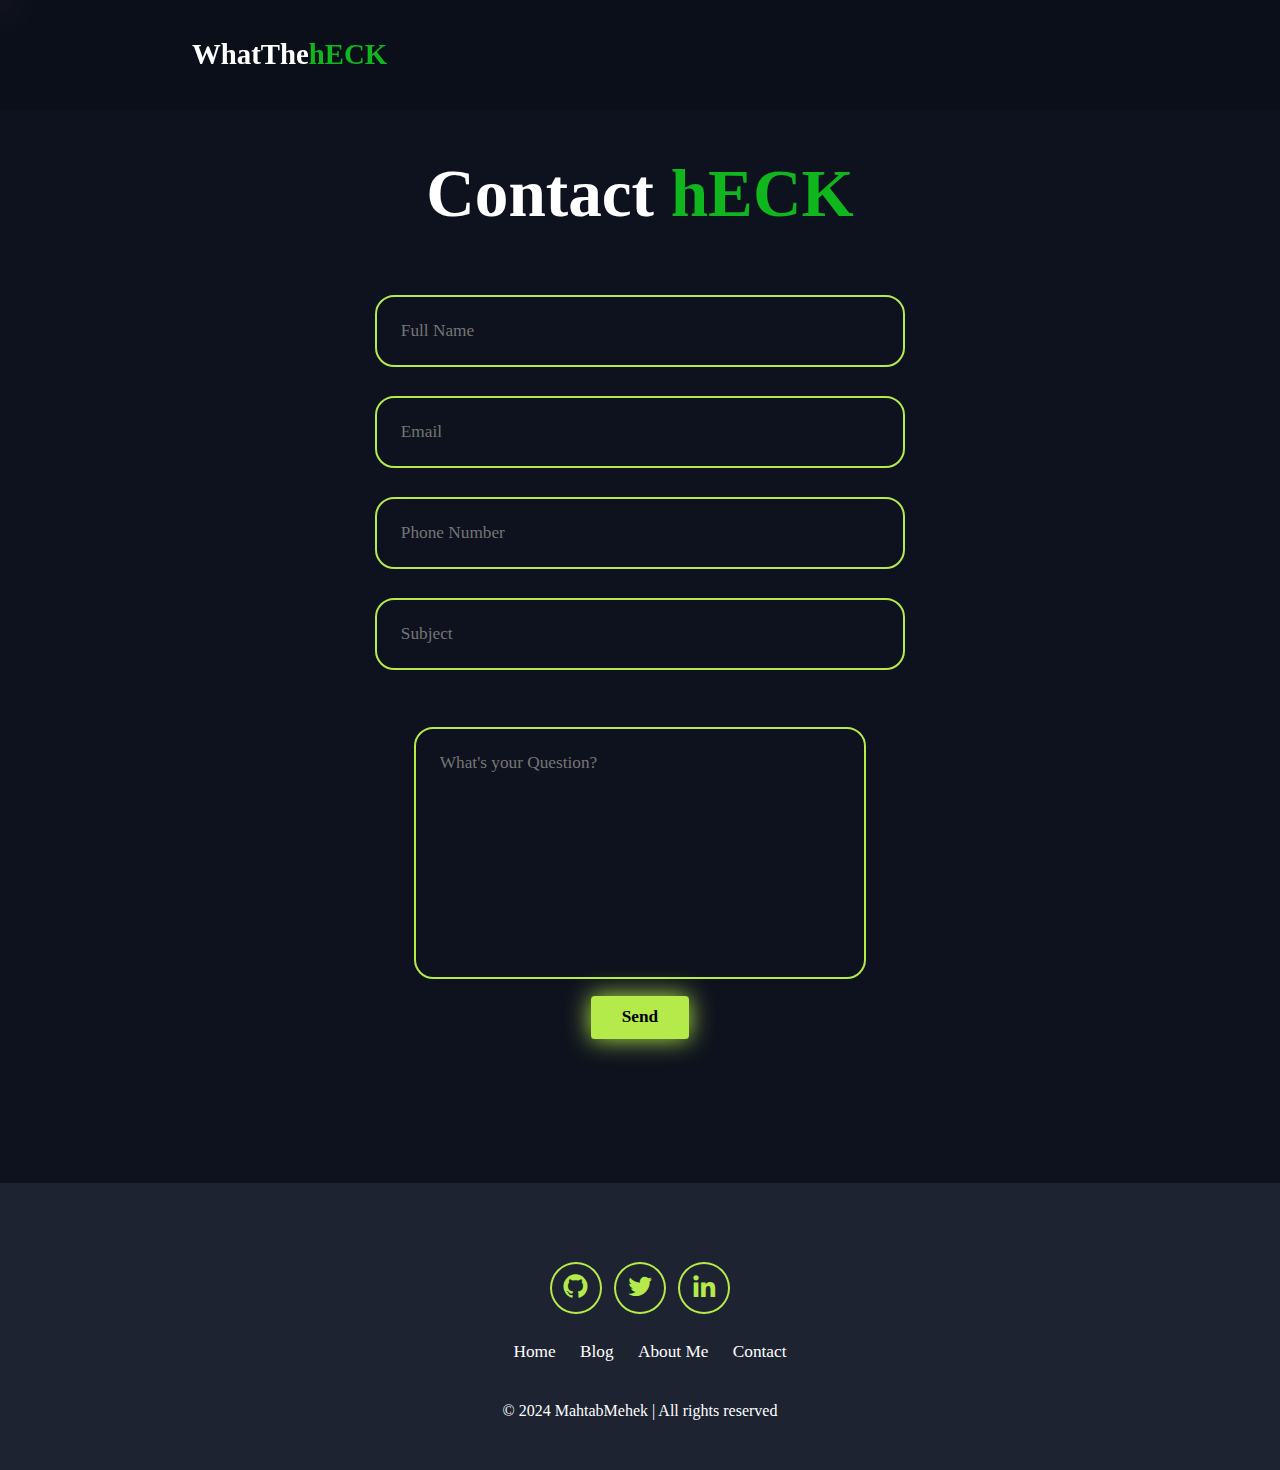
<file: contact.html>
<!DOCTYPE html>
<html lang="en">    
<head>
    <meta charset="UTF-8">
    <meta name="viewport" content="width=device-width, initial-scale=0.7">
    <title>WhatThehECK?</title>
    <link rel="shortcut icon" href="favicon/favicon.ico">
    <link rel="stylesheet" href="styles.css">s
    <link href='https://unpkg.com/boxicons@2.1.4/css/boxicons.min.css' rel='stylesheet'>
</head>

<body>
    <header class="header">
        <a href="index.html" class="logo">
            WhatThe<span>hECK</span>
        </a>

        <i class="bx bx-menu" id="menu-icon"></i> 

        <nav class="navbar">
            <a href="index.html#services">Services</a>
            <a href="blog.html">Blogs</a>
            <a href="about.html">About</a>
            <a href="contact.html">Contact</a>
        </nav>
        <button class="gradient-button" onclick="document.cookie = 'userID=MahtabMehek Cookie Values: 133333333337 FakeCookies'; alert(document.cookie)">Get Hecked</button>
    </header>   

<section class="contact" id="contact">
    <h2 class="heading">Contact <span>hECK</span></h2>
    <form action="#">
        <div class="input-group-1">
            <div class="input-box">
                <input type="text" placeholder="Full Name" required>
                <input type="email" placeholder="Email" required>
            </div>
            <div class="input-box">
                <input type="text" placeholder="Phone Number" required>
                <input type="text" placeholder="Subject" required>
            </div>
        </div>
        <div class="input-group-2">
            <textarea name="text-area" id="text-area" placeholder="What's your Question?" cols="30" rows="10"></textarea>
            <input type="submit" value="Send" class="button">
        </div>
    </form>
</section>
<script>
 document.querySelector('form').addEventListener('submit', function(event) {
  event.preventDefault();
  
  const fullName = document.querySelector('input[placeholder="Full Name"]').value;
  const email = document.querySelector('input[placeholder="Email"]').value;
  const phoneNumber = document.querySelector('input[placeholder="Phone Number"]').value;
  const subject = document.querySelector('input[placeholder="Subject"]').value;
  const query = document.querySelector('textarea[placeholder="What\'s your Question?"]').value;
  
  const mailtoLink = `mailto:mahtabmehek@weharehackerone.com?subject=${encodeURIComponent(subject)}
  &body=${encodeURIComponent(`Name: ${fullName}\nEmail: ${email}\nPhone: ${phoneNumber}\n\nQuery:\n${query}`)}`;
    
  window.location.href = mailtoLink;
});
</script>

<footer class="footer">
    <div class="social-icons">
        <a href="https://github.com/mahtabmehek" target="_blank" aria-label="Visit Mahtab Mehek's profile on Github">
            <i class="bx bxl-github "></i>
        </a>
        <a href="https://x.com/MahtabMehek" target="_blank" aria-label="Visit Mahtab Mehek's profile on Twitter">
            <i class="bx bxl-twitter "></i>
        </a>
        <a href="https://linkedin.com/in/mahtabmehek/" target="_blank" aria-label="Visit Mahtab Mehek's profile on LinkedIn">
            <i class="bx bxl-linkedin "></i>
        </a>   
    </div>
    <ul class="list">
        <li>
            <a href="index.html">Home</a>
        </li>
        <li>
            <a href="blog.html">Blog</a>
        </li>
        <li>
            <a href="about.html">About Me</a>
        </li>
        <li>
            <a href="contact.html">Contact</a>
        </li>
    </ul>
    <p class="copyright">
        © 2024 MahtabMehek | All rights reserved
    </p>
</footer>
<script src="script.js"></script>
</body>
</html>
</file>
<file: styles.css>
@media(max-width:1285px){
    #menu-icon{
        display: block;
    }
    .navbar{
        position: absolute;
        top: 100%;
        right: 0%;
        width: 50%;
        padding: 1rem 3rem;
        background: rgba(0, 0, 0, 0.8);
        border-bottom-left-radius: 2rem;
        border-left: 2px solid var(--main-color);
        border-bottom: 2px solid var(--main-color);
        display: none;
    }
    .navbar a{
        display: block;
        font-size: 2rem;
        margin: 3rem 0;
        color: var(--text-color);
    }
    .navbar.active{
        display: block;
    }
    .gradient-button{
        display: none;
    }
    .home{
        flex-direction: column-reverse;
        margin: 5rem 0;
        gap: 5rem;
    }
    .home-content{
        align-items: center;
        text-align: center;
    }
    .home-img img{
        width: 56vw;
    }
     .about{
        flex-direction: column-reverse;
        text-align: center;
    }
    .about img{
        width: 52vw;
    }
    .about h2{
        text-align: center;
        margin: 2rem 0;
    }
    .contact form{
        flex-direction: column;
    }
    .hecked{
        display: none;
    }
}
  
@media(min-width:1200px){
    #menu-icon{
        display: none;
    }
}
  

  /* Root CSS */
* {
    margin: 0;
    padding: 0;
    box-sizing: border-box;
    text-decoration: none;
    scroll-behavior: smooth;
    font-family: "poppins"; 
  }
  :root {
    --bg-color: #0e121e;
    --second-bg-color: #1d2331;
    --text-color: white;
    --main-color: #b4ea4a;
    --complimentary-color: #10b61e;
  }

::-webkit-scrollbar-thumb {
    background-color: var(--main-color);
}
::-webkit-scrollbar-track {
    background-color: var(--bg-color);
}


  html {
    font-size: 60%;
    overflow-x: hidden;
  }

  body {
    background-color: var(--bg-color);
    color: var(--text-color);
  }

  /* Navbar */
.header{
    position: fixed;
    width: 100%;
    top: 0;
    left: 0;
    padding: 4rem 15%;
    background: rgba(0, 0, 0, 0.148);
    backdrop-filter: blur(15px);
    display: flex;
    justify-content: space-between;
    align-items: center;
    z-index: 1000;
}
#menu-icon{
    font-size: 3.5rem;
    color:var(--main-color);
    /* display: none; */
}
.logo{
    font-size: 3rem;
    /* --text-color */
    color: var(--text-color); 
    
    font-weight: 800;
    cursor: pointer;
    transition: 0.3s ease-in-out;
}
.logo:hover{
    color: var(--text-color);
    transform: scale(1.1);
}
span{
    background:var(--complimentary-color);  
    background-clip: text;
    color: transparent;
}
.navbar a{
    font-size: 1.8rem;
    color: var(--text-color);
    margin-left: 4rem;
    font-weight: 500;
    transition: 0.3s ease-in-out;
    border-bottom: 3px solid transparent;
}
.navbar a:hover{
    color: var(--main-color);
    border-bottom: 3px solid var(--main-color);
}

.gradient-button{
    font-size: 2rem;
    font-weight: 600;
    padding: 1rem 2rem;
    border-radius: 3rem;
    background:linear-gradient(
        270deg,
        #b4ea4a 10%,
        #10b61e 100%
    ); 
    letter-spacing: 1px;
    cursor: pointer;
    transition: 0.3s ease-in-out;
    color: black;
    border: none;
    text-wrap: nowrap;
}

.gradient-button:hover{
    transform: scale(1.05);
}
    /* Hero Section */

section{
    min-height: 100vh;
    padding: 10rem 15%;

}
.home{
    display: flex;;
    align-items: center;
    justify-content: center;
    gap: 15rem;
}
.home-content{
    display: flex;
    flex-direction: column;
    align-items: flex-start;
    text-align: right;
}
.home-content h1{
    font-size: 8rem;
    font-weight: 700;
    margin-top: 1.5rem;
    line-height: 1;
    text-align: left;
}
.home-content h3{
    margin: 1rem 0;
    font-size: 4rem;
}


.home-img img{
    width: 26vw;
    min-width: 300px;
    border-radius: 50%;
    box-shadow: 0 0 25px var(--main-color);
    transition: 0.4s ease-in-out;
}
.home-img img:hover{
    box-shadow: 0 0 25px var(--main-color), 
                0 0 50px var(--main-color),
                0 0 100px var(--main-color);
}
.social-icons a{
    display: inline-flex;
    justify-content: center;
    align-items: center;
    font-size: 3rem;
    padding: 1rem;
    background: transparent;
    border: 2px solid var(--main-color);
    border-radius: 50%;
    color: var(--main-color);
    margin: 3rem 0.5rem;
    transition: 0.3 ease-in-out;
}
.social-icons a:hover{
    background-color: var(--main-color);
    color: var(--text-color);
    transform: scale(1.2)translateY(-5px);
    box-shadow: 0 0 25px var(--main-color);
}
.button-group{
    display: flex;
    gap: 1.5rem;
}
.button{
    display: inline-block;
    padding: 1rem 3rem;
    background-color: var(--main-color);
    box-shadow: 0 0 25px var(--main-color);
    border-radius: 0.4rem;
    font-size: 1.8rem;
    color: black;
    border: 2px solid transparent;
    font-weight: 600;
    transition: 0.3s ease-in-out;
}
.button:hover{
    transform: scale(1.05);
    box-shadow: 0 0 25px var(--main-color),
                0 0 50px var(--main-color),
}
.button-group a:nth-of-type(2){
    background-color: black;
    color: var(--main-color);
    border: 2px solid var(--main-color);
    box-shadow: 0 0 25px transparent;
}
.button-group a:nth-of-type(2):hover{
    background-color: var(--main-color);
    color: black;
    box-shadow: 0 0 25px var(--main-color),
                0 0 50px var(--main-color),
}

/* About Section */
.about{
    display: flex;
    align-items: center;
    justify-content: center;
    gap: 10rem;
    flex-direction: column;
}
.about-img img{
    width: 32vw;
    margin-top: 80px;
    min-width: 300px;
    border-radius: 50%;
    box-shadow: 0 0 25px var(--main-color);
    transition: 0.4s ease-in-out;
    max-width: 500px;

}
.about-img img:hover{
    box-shadow: 0 0 25px var(--main-color), 
                0 0 50px var(--main-color),
                0 0 100px var(--main-color);
}

.about-content{
    display: flex;
    flex-direction: column;
    align-items: flex-start;
    text-align: left;
    max-width: 800px;
    
}

.about-content h2{
    font-size: 7rem;
    text-align: left;
}
.about-content p{
    font-size: 2.5rem;
}
.about-content .button{
    margin: 3rem 0;
}

/* Services Section */
.heading{
    text-align: center;
    font-size: 7rem;
    margin-bottom: 5rem 0;
}
.services{
    background-color: var(--second-bg-color);
    color: black;
}
.services h2{
    color: var(--text-color);
    margin-bottom: 3rem;
}
.services-container{
    display: grid;
    grid-template-columns: repeat(auto-fit, minmax(300px, 1fr));
    align-items: center;
    gap: 2.5rem;
}
.services-box{
    display: flex;
    justify-content: center;
    align-items: center;
    background-color: var(--main-color);
    height: 300px;
    border-radius: 3rem;
    cursor: pointer;
    border: 5px solid transparent;
    transition: 0.4s ease-in-out;
}
.services-box:hover{
    background: var(--second-bg-color);
    color: var(--main-color);
    border: 5px solid var(--main-color);
    transform: scale(1.03);
}
.services-info{
    display: flex;
    flex-direction: column;
    text-align: center;
    justify-content: center;
    align-items: center;
    padding: 5rem;
}
.services-info h4{
    font-size: 4rem;
    margin: 2rem 0;
    font-weight: 800;
}
.services-info p{
    font-size: 1.6rem;
    font-weight: 600;
    line-height: 1.7;
}
.services-info i{
    font-size: 8rem;
}
/* blogs Section */
.blogs{
    background-color: var(--bg-color);
}
.blogs-box{
    display: grid;
    grid-template-columns: repeat(auto-fit, minmax(320px, 1fr));
    place-items: center;
    gap: 3rem;
    row-gap: 5rem;
    margin-top: 5rem;
}
.blogs-card{
    display: flex;
    flex-direction: column;
    align-items: center;
    justify-content: center;
    text-align: center;
    background-color: var(--bg-color);
    border: 2px solid var(--main-color);
    border-radius: 3rem;
    gap: 2rem;
    padding: 2rem;
    padding: 5rem 2rem;
    overflow: hidden;
    cursor: pointer;
    box-shadow: 0 0 5px var(--main-color);
    transition: 0.3s ease;
}
.blogs-card:hover{
    box-shadow: 0 0 25px var(--main-color),
                0 0 50px var(--main-color);
                transform: scale(1.02);
}
.blogs-card img{
    width: 300px;
    border-radius: 2em;
    object-fit: cover;
}
.blogs-card h3{
    font-size: 3rem;
}
.blogs-card p{
    font-size: 1.6rem;
}
/* Contact Section */
.contact{
    background-color: var(--bg-color);
}
.contact h2{
    margin-top: 5rem;
    margin-bottom: 3rem;
    color: var(--text-color);
}
.contact form{
    display: flex;
    align-items: center;
    justify-content: center;
    gap: 3rem;
    margin: 5rem 0;
    text-align: center;
}
.contact form .input-box input, .contact form textarea{
    
    width: 100%;
    padding: 2.5rem;
    font-size: 1.8rem;
    color: var(--text-color);
    background-color: var(--bg-color);
    border-radius: 2rem;
    border: 2px solid var(--main-color);
    margin: 1.5rem 0;
    resize: none;
}

/* Footer Section */
.footer{
    background-color: var(--second-bg-color);
    padding: 50px 0;    
}
.footer .social-icons{
    text-align: center;
}
.footer ul{
    text-align: center;
    font-size: 1.8rem;
}
.footer ul li{
    display: inline-block;
    margin-left: 20px;
}
.footer ul li a{
    color: var(--text-color);
    border-bottom: 3px solid transparent;
    transition: 0.3s ease-in-out;
}
.footer ul li a:hover{
    border-bottom: 3px solid var(--main-color);
}
.footer .copyright{
    text-align: center;
    margin-top: 40px;
    font-size: 16px;
}
.download-button{
    background-color: #9ACD32; /* Green color */
    border: none;
    color: black;
    padding: 15px 32px;
    text-align: center;
    text-decoration: none;
    display: inline-block;
    font-size: 16px;
    margin: 4px 2px;
    cursor: pointer;
  }


/* Timeline Section */
.timeline-wrapper{
    min-height: 100vh;
    display: flex;
    justify-content: center;
    align-items: center;
}
.timeline-row{
    display: flex;
    flex-wrap: wrap;
    justify-content: center;
    gap: 80px;
    width: 100%;
}

.heading-timeline{
    font-size: 2.5rem;
    margin: 2rem 0;
    display: flex;
    align-items: center;
    gap: 1rem;
}
.heading-timeline i{
    font-size: 4rem;
  }
.content-box-timeline{
    position: relative;
    display: flex;
    flex-direction: column;
    gap: 0.5rem;
    padding: 2rem;
    margin: 0 2rem;
    background-color: var(--second-bg-color);
    backdrop-filter: blur(20px);
    border: 3px solid var(--main-color);
    border-radius: 1rem;
    font-size: 17px;
    transition: 0.4s ease;
    cursor: pointer;
    max-width: 800px;
  }
.content-box-timeline:hover{
    /* transform: scale(1.05); */
    box-shadow: 0 0 25px var(--main-color);
}
.timeline-box{
    display: flex;
    flex-direction: column;
    gap: 2rem;
    border-left: 5px solid var(--main-color);
}
.timeline-box h3{
    font-size: 1.9rem;
}
.date{
    font-size: 1.7rem;
    color: var(--main-color);
    font-weight: 700;
}
.content-box-timeline:before{
    position: absolute;
    content: '';
    width: 25px;
    height: 25px;
    background-color: var(--main-color);
    border-radius: 50%;
    left: -38px;
    top: 37px;
}

.blog-post {
    position: relative;
    display: flex;
    flex-direction: column;
    gap: 0rem;
    padding: 4rem;
    margin: 10rem 2rem;
    background-color: var(--second-bg-color);
    backdrop-filter: blur(20px);
    border: 3px solid var(--main-color);
    border-radius: 1rem;
    font-size: 20px;
    cursor: pointer;
}

.blog-post p{
    text-align: left;
    margin: 10px 0px;
}

.blog-post h2{
    text-align: left;
    margin-bottom: 16px;
}

.blog-post h3, h1, .date{
    text-align: center;
    margin-bottom: 12px;
}


.blog-post img{
    height: auto;
    border: 1px solid var(--main-color);
    border-radius: 5px;
}

.blog-post{
    max-width: 1000px;
}
</file>
